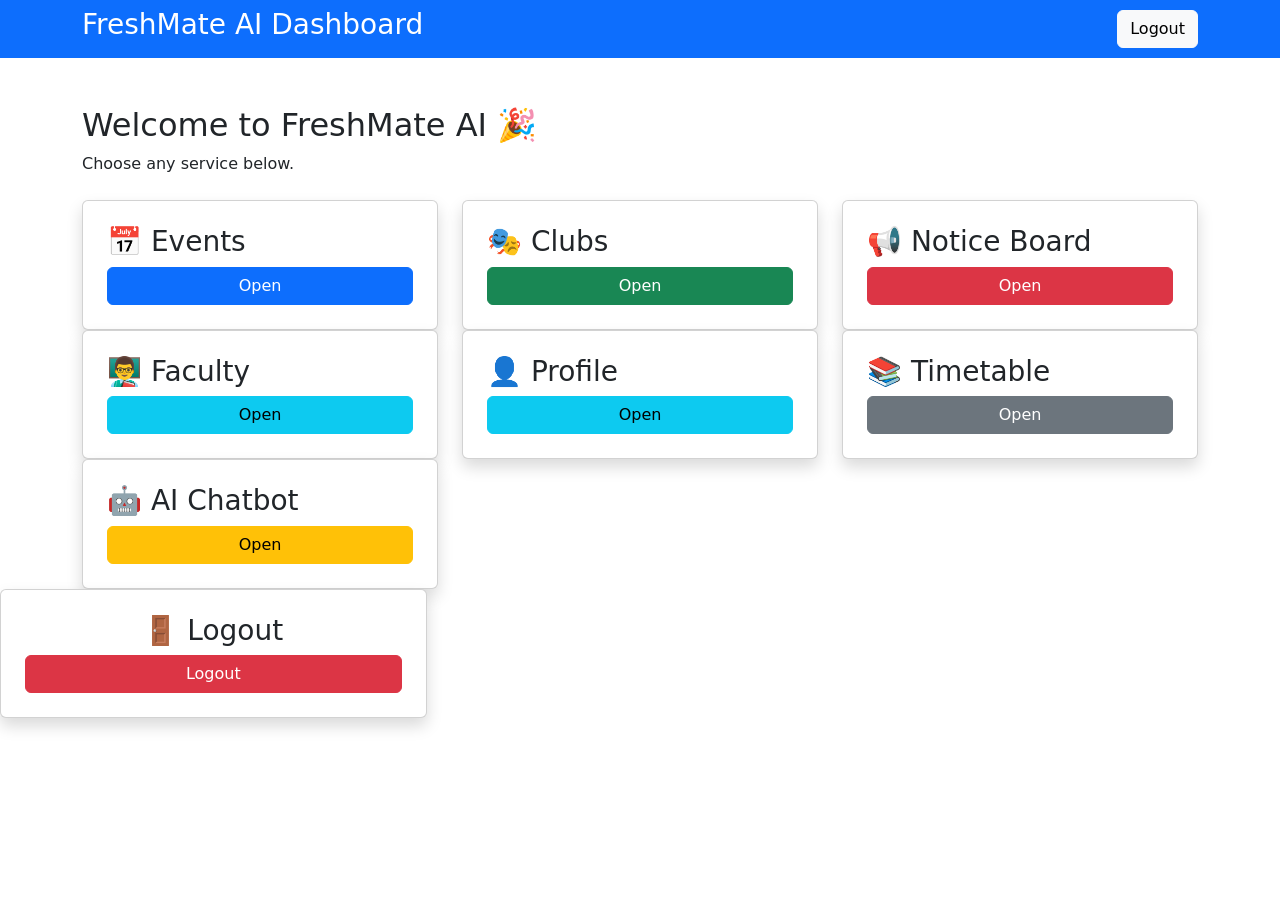
<file: templates/dashboard.html>
<!DOCTYPE html>
<html>
<head>

<title>Dashboard</title>

<link href="https://cdn.jsdelivr.net/npm/bootstrap@5.3.3/dist/css/bootstrap.min.css" rel="stylesheet">

</head>

<body>

<nav class="navbar navbar-dark bg-primary">

<div class="container">

<h3 class="text-white">
FreshMate AI Dashboard
</h3>

<a href="/" class="btn btn-light">
Logout
</a>

</div>

</nav>

<div class="container mt-5">

<h2>
Welcome to FreshMate AI 🎉
</h2>

<p>

Choose any service below.

</p>

<div class="row mt-4">

<div class="col-md-4">

<div class="card p-4 shadow">

<h3>📅 Events</h3>

<a href="/events" class="btn btn-primary">
Open
</a>

</div>

</div>

<div class="col-md-4">

<div class="card p-4 shadow">

<h3>🎭 Clubs</h3>

<a href="/clubs" class="btn btn-success">
Open
</a>

</div>

</div>

<div class="col-md-4">
    <div class="card shadow p-4">
        <h3>📢 Notice Board</h3>
        <a href="/notices" class="btn btn-danger">Open</a>
    </div>
</div>

<div class="col-md-4">

<div class="card p-4 shadow">

<h3>👨‍🏫 Faculty</h3>

<a href="/faculty" class="btn btn-info">
Open
</a>

</div>

</div>

<div class="col-md-4">
    <div class="card shadow p-4">
        <h3>👤 Profile</h3>
        <a href="/profile" class="btn btn-info">Open</a>
    </div>
</div>

<div class="col-md-4">
    <div class="card p-4 shadow">
        <h3>📚 Timetable</h3>
        <a href="/timetable" class="btn btn-secondary">Open</a>
    </div>
</div>

<div class="col-md-4">

<div class="card p-4 shadow">

<h3>🤖 AI Chatbot</h3>

<a href="/chatbot" class="btn btn-warning">
Open
</a>

</div>

</div>

</div>

</div>
<div class="col-md-4">
    <div class="card shadow p-4 text-center">
        <h3>🚪 Logout</h3>
        <a href="/logout" class="btn btn-danger">Logout</a>
    </div>
</div>

</body>
</html>
</file>
